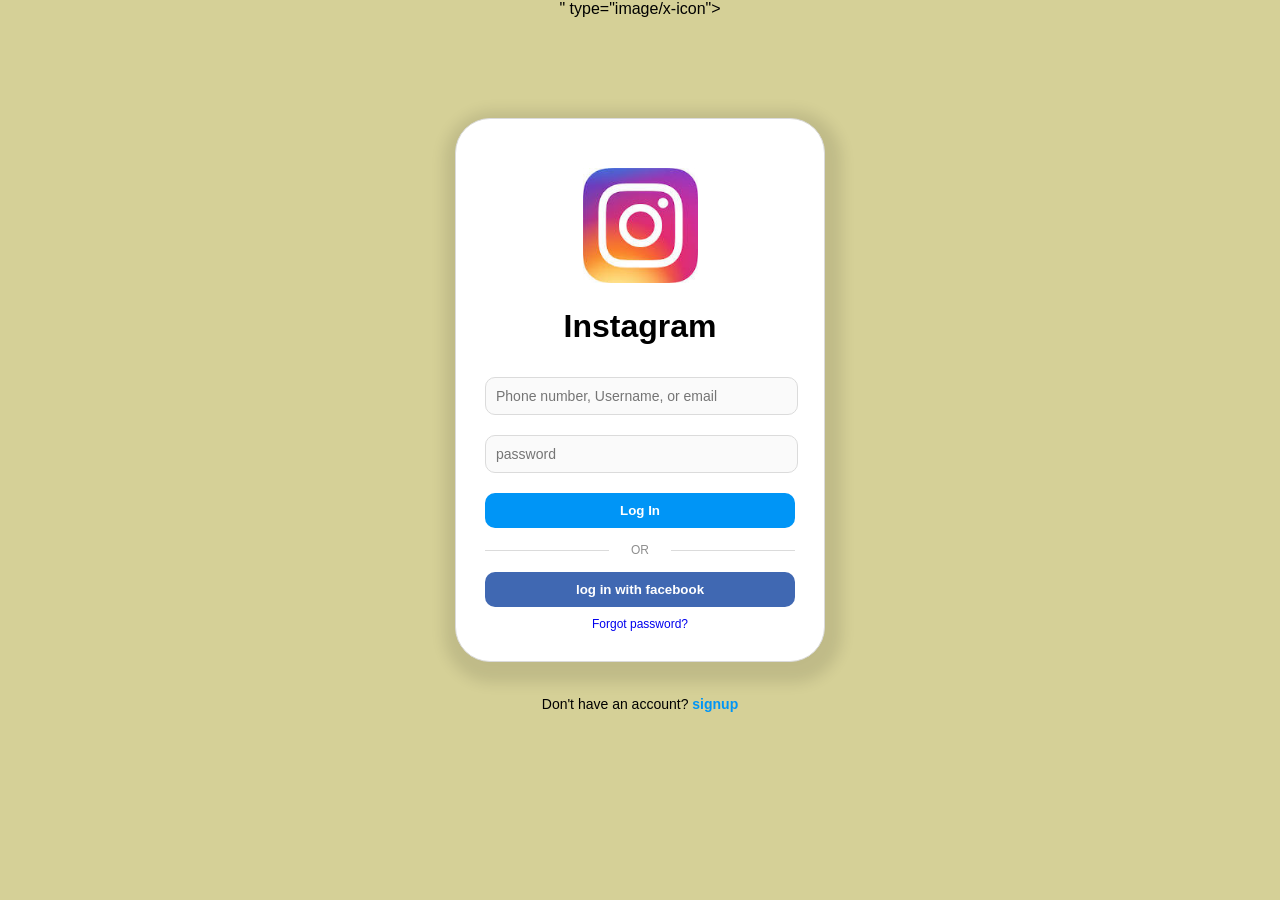
<file: index.html>
<!DOCTYPE html>
<html lang="en">
<head>
    <meta charset="UTF-8">
    <meta name="viewport" content="width=device-width, initial-scale=1.0">
    <title>Document</title>
    <link rel="stylesheet" href="index.css">
    <link rel="shortcut icon" href="<i class="ri-instagram-line"></i>" type="image/x-icon">
</head>
<body>
    <div class="container">
       <div class="logo">
        <img src="ig logo.jfif" alt="">
        <h1 class="heading">Instagram</h1>
       </div>
       <form class="login_form">
        <input type="text" placeholder="Phone number, Username, or email " required>
        <input type="password" placeholder="password"required>
        <button type="submit">Log In</button>
       </form>
       <div class="divider">OR</div>
       <div class="social_login">
            <button class="email_login">log in with facebook</button>
       

         <div class="forget-password">
            <a class="a" href="#">Forgot password?</a>
         </div>
       </div>   
    </div>
    <div class="signup">
        <p>Don't have an account? <a href="#">signup</a></p>
    </div>

    
</body>
</html>
</file>
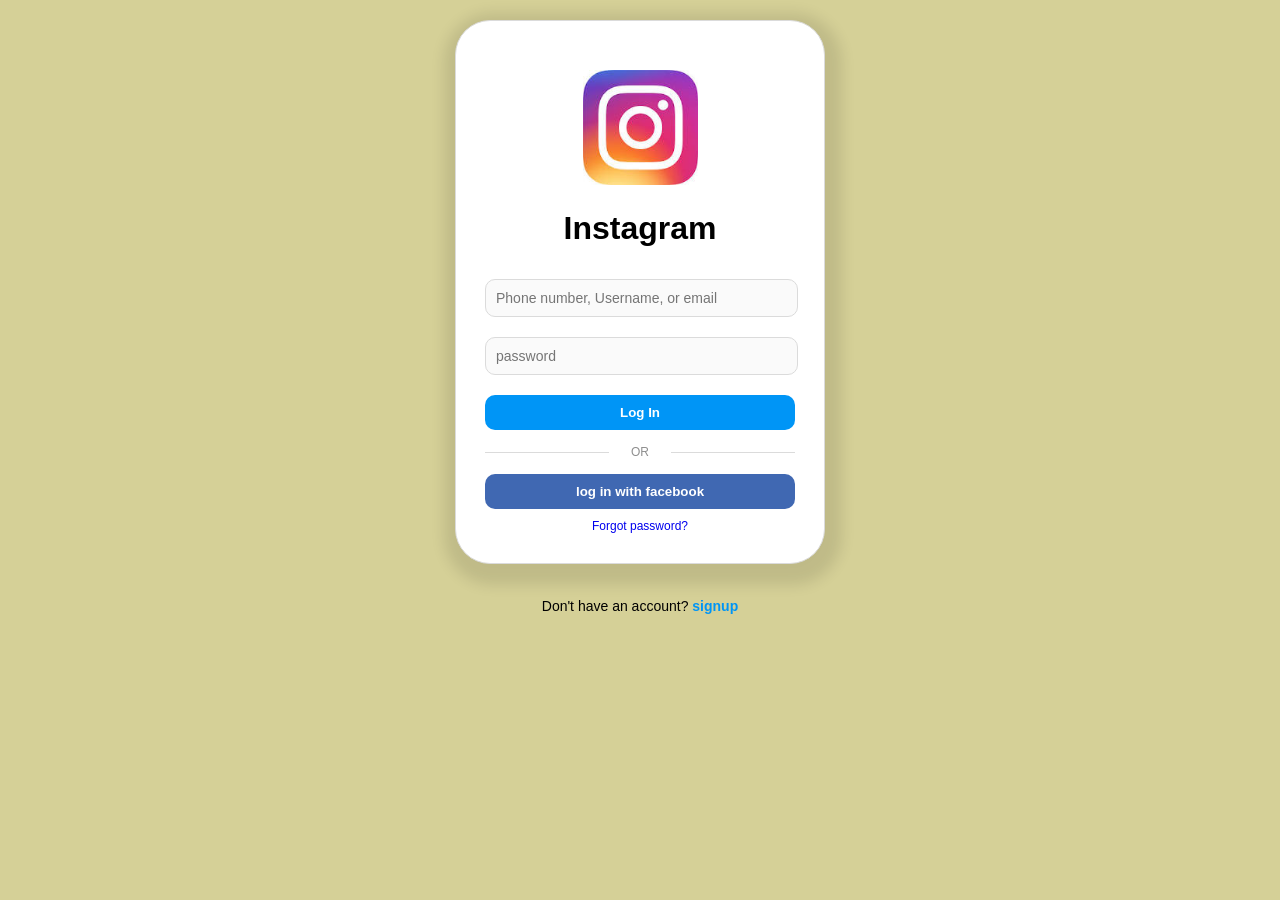
<file: insta.html>
<!DOCTYPE html>
<html lang="en">
<head>
    <meta charset="UTF-8">
    <meta name="viewport" content="width=device-width, initial-scale=1.0">
    <title>Document</title>
    <link rel="stylesheet" href="insta.css">
</head>
<body>
    <div class="container">
       <div class="logo">
        <img src="ig logo.jfif" alt="">
        <h1 class="heading">Instagram</h1>
       </div>
       <form class="login_form">
        <input type="text" placeholder="Phone number, Username, or email " required>
        <input type="password" placeholder="password"required>
        <button type="submit">Log In</button>
       </form>
       <div class="divider">OR</div>
       <div class="social_login">
            <button class="email_login">log in with facebook</button>
       

         <div class="forget-password">
            <a class="a" href="#">Forgot password?</a>
         </div>
       </div>   
    </div>
    <div class="signup">
        <p>Don't have an account? <a href="#">signup</a></p>
    </div>

    
</body>
</html>
</file>
<file: index.css>
body,html{
    margin: 0;
    padding: 0;
    font-family: Arial, Helvetica, sans-serif;
    background-color: #d5d097;
    display: flex;
    flex-direction: column;
    align-items: center;
    height: 100vh;
}
.container{
    width: 310px;
    padding: 29px;
    border: 1px solid #dbdbdb;
    background-color: #fff;
    border-radius: 35px;
    text-align: center;
    box-shadow: 3px 7px 14px 14px rgba(0,0,0,0.1);
    margin-top: 100px;
}
.logo img{
    width: 115px;
    margin-bottom: 0px;
    margin-top: 20px;
}
.login_form input{
    width: 94%;
    padding: 10px;
    margin: 10px 0px;
    border: 1px solid #dbdbdb;
    outline: none;
    border-radius: 10px;
    font-size: 14px;
    background-color: #fafafa ;
}
.login_form button{
    width: 100%;
    padding: 10px;
    background: #0095f6;
    color: #fff;
    font-weight: bold;
    border: none;
    border-radius: 10px;
    cursor: pointer;
    margin-top: 10px;   
}
.login_form button:hover{
    background-color:  #046ca3;
}
.divider{
    margin: 15px 0;
    font-size: 12px;
    color: #8e8e8e;
    position: relative;
}
.divider::before, .divider:after{
    content: "";
    position: absolute;
    top: 50%;
    width: 40%;
    height: 1px;
    background-color: #dbdbdb;
}
.divider::before{
    left: 0;
}
.divider:after{
    right: 0;
}
.email_login{
    background-color: #4068b2;
    color: #fff;
    padding: 10px;
    border: none;
    border-radius: 10px;
    cursor: pointer;
    width: 100%;
    font-weight: bold;
}
.email_login:hover{
    background-color: #365899;
}
.forget-password{
    text-decoration: none;
    font-size: 12px;
    color: #385085;
    margin-top: 10px;
    display: inline-block;
}
.signup{
    margin-top: 20px;
    font-size: 14px;
}
.signup a{
    color: #0095f6;
    text-decoration: none;
    font-weight: bold;
}

.a {
    text-decoration: none;
}
</file>
<file: insta.css>
body,html{
    margin: 0;
    padding: 0;
    font-family: Arial, Helvetica, sans-serif;
    background-color: #d5d097;
    display: flex;
    flex-direction: column;
    align-items: center;
    height: 100vh;
}
.container{
    width: 310px;
    padding: 29px;
    border: 1px solid #dbdbdb;
    background-color: #fff;
    border-radius: 35px;
    text-align: center;
    box-shadow: 3px 7px 14px 14px rgba(0,0,0,0.1);
    margin-top: 20px;
}
.logo img{
    width: 115px;
    margin-bottom: 0px;
    margin-top: 20px;
}
.login_form input{
    width: 94%;
    padding: 10px;
    margin: 10px 0px;
    border: 1px solid #dbdbdb;
    outline: none;
    border-radius: 10px;
    font-size: 14px;
    background-color: #fafafa ;
}
.login_form button{
    width: 100%;
    padding: 10px;
    background: #0095f6;
    color: #fff;
    font-weight: bold;
    border: none;
    border-radius: 10px;
    cursor: pointer;
    margin-top: 10px;   
}
.login_form button:hover{
    background-color:  #046ca3;
}
.divider{
    margin: 15px 0;
    font-size: 12px;
    color: #8e8e8e;
    position: relative;
}
.divider::before, .divider:after{
    content: "";
    position: absolute;
    top: 50%;
    width: 40%;
    height: 1px;
    background-color: #dbdbdb;
}
.divider::before{
    left: 0;
}
.divider:after{
    right: 0;
}
.email_login{
    background-color: #4068b2;
    color: #fff;
    padding: 10px;
    border: none;
    border-radius: 10px;
    cursor: pointer;
    width: 100%;
    font-weight: bold;
}
.email_login:hover{
    background-color: #365899;
}
.forget-password{
    text-decoration: none;
    font-size: 12px;
    color: #385085;
    margin-top: 10px;
    display: inline-block;
}
.signup{
    margin-top: 20px;
    font-size: 14px;
}
.signup a{
    color: #0095f6;
    text-decoration: none;
    font-weight: bold;
}

.a {
    text-decoration: none;
}
</file>
